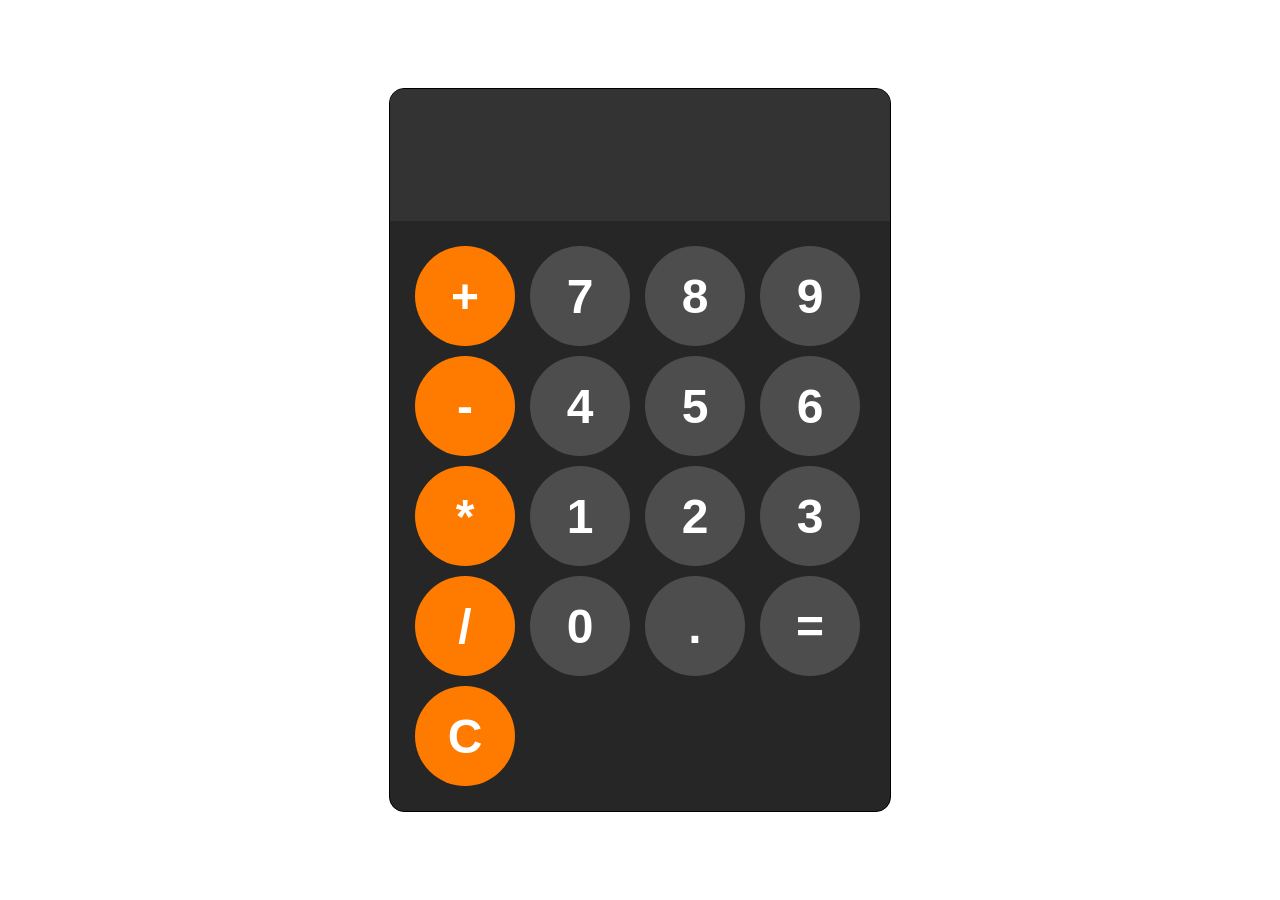
<file: index.html>
<!DOCTYPE html>
<html lang="en">
<head>
    <meta charset="UTF-8">
    <meta name="viewport" content="width=device-width, initial-scale=1.0">
    <title>Calculator app</title>
    <link rel="stylesheet" href="Style.css">
</head>
<body>
    <div id="container">
        <input readonly id="display">
        <div id="keys">
            <button onclick="appendToDisplay('+')" class="operator">+</button>
            <button onclick="appendToDisplay('7')">7</button>
            <button onclick="appendToDisplay('8')">8</button>
            <button onclick="appendToDisplay('9')">9</button>
            <button onclick="appendToDisplay('-')" class="operator">-</button>
            <button onclick="appendToDisplay('4')">4</button>
            <button onclick="appendToDisplay('5')">5</button>
            <button onclick="appendToDisplay('6')">6</button>
            <button onclick="appendToDisplay('*')" class="operator">*</button>
            <button onclick="appendToDisplay('1')">1</button>
            <button onclick="appendToDisplay('2')">2</button>
            <button onclick="appendToDisplay('3')">3</button>
            <button onclick="appendToDisplay('/')" class="operator">/</button>
            <button onclick="appendToDisplay('0')">0</button>
            <button onclick="appendToDisplay('.')">.</button>
            <button onclick="calculate()">=</button>
            <button onclick="clearDisplay()" class="operator">C</button>
        </div>
    </div>

    <script src="Script.js"></script>
</body>
</html>
</file>
<file: Style.css>
body{
    margin: 0;
    display: flex;
    align-items: center;
    justify-content: center;
    height: 100vh;
}
#container{
    font-family: Arial, Helvetica, sans-serif;
    background-color: hsl(0, 0%, 15%);
    border-radius: 15px;
    max-width: 500px;
    overflow: hidden;
    border: 1px solid black;
}
#display{
    width: 100%;
    padding: 20px;
    font-size: 5rem;
    text-align: left;
    border: none;
    background-color: hsl(0, 0%, 20%);
    color: white;
}
#keys{
    display: grid;
    grid-template-columns: repeat(4, 1fr);
    gap: 10px;
    padding: 25px;
}
.operator{
    background-color: hsl(29, 100%, 50%);
}
.operator:hover{
    background-color: hsl(29, 100%, 65%);
}
.operator:active{
    background-color: hsl(29, 100%, 75%);
}
button{
    width: 100px;
    height: 100px;
    border-radius: 50%;
    border: none;
    background-color: hsl(0, 0%, 30%);
    color: white;
    font-size: 3rem;
    font-weight: bold;
    cursor: pointer;
}
button:hover{
    background-color: hsl(0, 0%, 40%);
    color: hsl(0, 0%, 10%);
}
button:active{
    background-color: hsl(0, 0%, 50%);
}
@media (max-width: 600px){

    body{
        padding: 15px;
    }

    #container{
        width: 100%;
        max-width: 100%;
    }

    #display{
        font-size: 3rem;
        padding: 18px;
    }

    #keys{
        gap: 8px;
        padding: 15px;
    }

    button{
        width: 100%;
        aspect-ratio: 1 / 1;
        height: auto;
        font-size: 2rem;
    }

}
</file>
